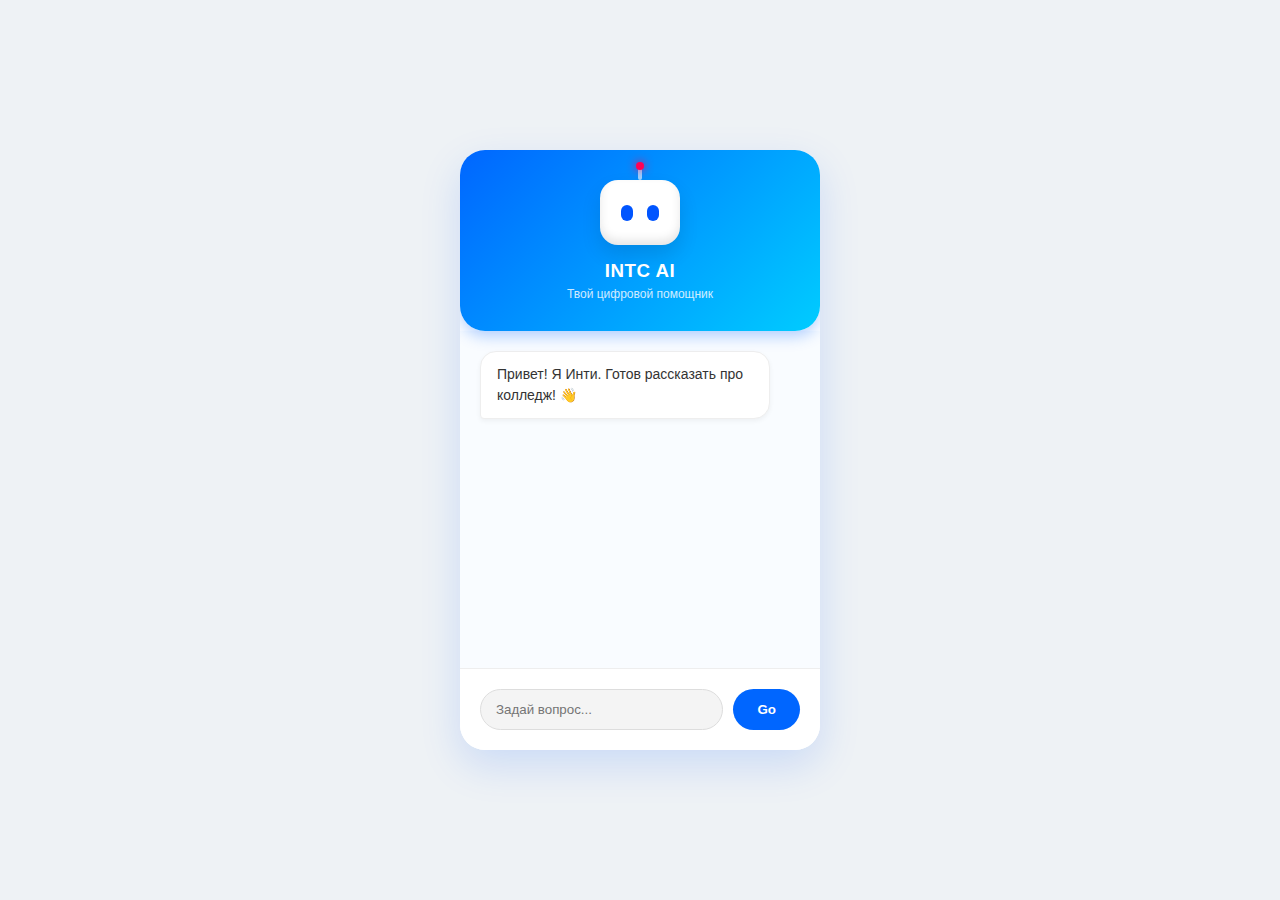
<file: index.html>
<!DOCTYPE html>
<html lang="ru">
<head>
    <meta charset="UTF-8">
    <meta name="viewport" content="width=device-width, initial-scale=1.0">
    <title>INTC Bot</title>
    <style>
        /* --- ОСНОВНЫЕ СТИЛИ --- */
        body { font-family: 'Segoe UI', sans-serif; background: #eef2f5; display: flex; justify-content: center; align-items: center; height: 100vh; margin: 0; }
        .chat-card { width: 360px; height: 600px; background: white; border-radius: 25px; box-shadow: 0 15px 40px rgba(0,85,255,0.15); overflow: hidden; display: flex; flex-direction: column; }
        
        /* --- ОБЛАСТЬ МАСКОТА --- */
        .header { 
            background: linear-gradient(135deg, #0066ff, #00ccff); 
            padding: 30px 20px; 
            display: flex; 
            flex-direction: column; 
            align-items: center; 
            color: white;
            border-bottom-left-radius: 25px;
            border-bottom-right-radius: 25px;
            box-shadow: 0 5px 15px rgba(0,100,255,0.3);
            position: relative;
            z-index: 10;
        }

        /* РОБОТ (Контейнер головы) */
        .robot-head {
            width: 80px;
            height: 65px;
            background: white;
            border-radius: 18px;
            position: relative;
            display: flex;
            justify-content: center;
            align-items: center;
            box-shadow: inset 0 -5px 10px rgba(0,0,0,0.1), 0 10px 20px rgba(0,0,0,0.1);
            animation: float 4s ease-in-out infinite; /* Левитация */
            margin-bottom: 15px;
        }

        /* АНТЕННА */
        .robot-head::before {
            content: ''; position: absolute; top: -12px; width: 4px; height: 12px; background: rgba(255,255,255,0.6); border-radius: 4px;
        }
        .robot-head::after {
            content: ''; position: absolute; top: -18px; width: 8px; height: 8px; background: #ff0055; border-radius: 50%; box-shadow: 0 0 10px #ff0055;
        }

        /* --- СОСТОЯНИЕ 1: ГЛАЗА (IDLE) --- */
        .eyes-container {
            display: flex;
            gap: 14px;
            transition: opacity 0.3s;
        }
        .eye {
            width: 12px;
            height: 16px;
            background: #0055ff;
            border-radius: 6px;
            animation: blink 4s infinite;
        }

        /* --- СОСТОЯНИЕ 2: ЗАГРУЗКА (THINKING) --- */
        .loader-ring {
            width: 30px;
            height: 30px;
            border: 4px solid #e1e1e1;
            border-top: 4px solid #0055ff;
            border-radius: 50%;
            position: absolute;
            opacity: 0; /* Скрыто по умолчанию */
            transform: scale(0.5);
            transition: all 0.3s;
        }

        /* --- СОСТОЯНИЕ 3: ГОЛОС (SPEAKING) --- */
        .voice-wave {
            display: flex;
            align-items: center;
            gap: 4px;
            height: 20px;
            position: absolute;
            opacity: 0; /* Скрыто по умолчанию */
            transform: scale(0.5);
            transition: all 0.3s;
        }
        .bar {
            width: 6px;
            background: #0055ff;
            border-radius: 4px;
            height: 6px;
        }

        /* --- КЛАССЫ СОСТОЯНИЙ (JS переключает их) --- */
        
        /* Думает */
        .state-thinking .eyes-container { opacity: 0; }
        .state-thinking .loader-ring { opacity: 1; transform: scale(1); animation: spin 1s linear infinite; }
        
        /* Говорит */
        .state-speaking .eyes-container { opacity: 0; }
        .state-speaking .voice-wave { opacity: 1; transform: scale(1); }
        .state-speaking .bar { animation: sound 0.6s ease-in-out infinite; }
        
        /* Анимация волны (разная задержка для каждой палочки) */
        .bar:nth-child(1) { animation-delay: 0.0s; }
        .bar:nth-child(2) { animation-delay: 0.1s; }
        .bar:nth-child(3) { animation-delay: 0.2s; }
        .bar:nth-child(4) { animation-delay: 0.1s; }
        .bar:nth-child(5) { animation-delay: 0.0s; }

        /* --- KEYFRAMES (Движения) --- */
        @keyframes float { 0%, 100% { transform: translateY(0); } 50% { transform: translateY(-8px); } }
        @keyframes blink { 0%, 48%, 52%, 100% { transform: scaleY(1); } 50% { transform: scaleY(0.1); } }
        @keyframes spin { 0% { transform: rotate(0deg); } 100% { transform: rotate(360deg); } }
        @keyframes sound { 
            0%, 100% { height: 6px; } 
            50% { height: 24px; background: #ff0055; } /* При пике цвет меняется на красный */
        }

        /* ЧАТ И ВВОД */
        .chat-box { flex: 1; overflow-y: auto; padding: 20px; display: flex; flex-direction: column; gap: 15px; background: #f9fcff; }
        .msg { padding: 12px 16px; border-radius: 16px; max-width: 80%; font-size: 14px; line-height: 1.5; box-shadow: 0 2px 5px rgba(0,0,0,0.05); }
        .user { background: #0066ff; color: white; align-self: flex-end; border-bottom-right-radius: 4px; }
        .ai { background: white; color: #333; align-self: flex-start; border-bottom-left-radius: 4px; border: 1px solid #eee; }
        
        .input-area { padding: 20px; background: white; display: flex; gap: 10px; border-top: 1px solid #eee; }
        input { flex: 1; padding: 12px 15px; border-radius: 25px; border: 1px solid #ddd; outline: none; transition: 0.3s; background: #f4f4f4; }
        input:focus { background: white; border-color: #0066ff; box-shadow: 0 0 0 3px rgba(0,102,255,0.1); }
        button { padding: 12px 24px; border-radius: 25px; border: none; background: #0066ff; color: white; font-weight: 600; cursor: pointer; transition: 0.2s; }
        button:hover { background: #0052cc; transform: scale(1.05); }
        button:disabled { background: #ccc; transform: scale(1); cursor: wait; }
    </style>
</head>
<body>

<div class="chat-card">
    <div class="header">
        <div id="mascot" class="robot-head">
            
            <div class="eyes-container">
                <div class="eye"></div>
                <div class="eye"></div>
            </div>

            <div class="loader-ring"></div>

            <div class="voice-wave">
                <div class="bar"></div>
                <div class="bar"></div>
                <div class="bar"></div>
                <div class="bar"></div>
                <div class="bar"></div>
            </div>

        </div>
        <h3 style="margin:0; font-weight: 600; letter-spacing: 0.5px;">INTC AI</h3>
        <p style="margin:5px 0 0 0; font-size: 12px; opacity: 0.8;">Твой цифровой помощник</p>
    </div>
    
    <div class="chat-box" id="chat-box">
        <div class="msg ai">Привет! Я Инти. Готов рассказать про колледж! 👋</div>
    </div>
    
    <div class="input-area">
        <input type="text" id="inp" placeholder="Задай вопрос..." onkeypress="if(event.key==='Enter') send()">
        <button onclick="send()" id="btn">Go</button>
    </div>
</div>

<script>
    const SERVER_URL = "http://127.0.0.1:8000"; 
    
    const mascotDiv = document.getElementById('mascot');
    const btn = document.getElementById('btn');
    const inp = document.getElementById('inp');

    // Функция переключения состояний
    function setMascotState(state) {
        // Сбрасываем классы
        mascotDiv.classList.remove('state-thinking', 'state-speaking');
        
        if (state === 'thinking') {
            mascotDiv.classList.add('state-thinking');
        } else if (state === 'speaking') {
            mascotDiv.classList.add('state-speaking');
        }
        // Если state == 'idle', просто убираем классы, и CSS покажет глаза
    }

    async function send() {
        const text = inp.value.trim();
        if (!text) return;

        // UI: Сообщение юзера
        addMsg(text, 'user');
        inp.value = '';
        btn.disabled = true;
        
        // 1. ВКЛЮЧАЕМ АНИМАЦИЮ "ЗАГРУЗКА" (Кольцо)
        setMascotState('thinking');

        try {
            // Запрос текста
            const respText = await fetch(`${SERVER_URL}/chat`, {
                method: 'POST',
                headers: { 'Content-Type': 'application/json' },
                body: JSON.stringify({ message: text })
            });
            const data = await respText.json();
            
            // Показываем текст
            addMsg(data.text, 'ai');

            // 2. ЗАПУСКАЕМ ГОЛОС И АНИМАЦИЮ "ВОЛНА"
            await streamAudio(data.text);

        } catch (e) {
            console.error(e);
            addMsg("Ошибка соединения...", 'ai');
            setMascotState('idle');
            btn.disabled = false;
        }
    }

    async function streamAudio(text) {
        try {
            // Запрос аудио
            const respAudio = await fetch(`${SERVER_URL}/tts`, {
                method: 'POST',
                headers: { 'Content-Type': 'application/json' },
                body: JSON.stringify({ text: text })
            });

            const blob = await respAudio.blob();
            const url = URL.createObjectURL(blob);
            const audio = new Audio(url);

            // ВКЛЮЧАЕМ АНИМАЦИЮ "ГОВОРИТ" (Эквалайзер)
            setMascotState('speaking');

            audio.onended = () => {
                // Когда замолчал -> ОБЫЧНОЕ СОСТОЯНИЕ (Глаза)
                setMascotState('idle');
                btn.disabled = false;
            };
            
            audio.play();
        } catch (e) {
            console.error("Ошибка TTS:", e);
            setMascotState('idle');
            btn.disabled = false;
        }
    }

    function addMsg(text, type) {
        const box = document.getElementById('chat-box');
        const div = document.createElement('div');
        div.className = `msg ${type}`;
        div.innerText = text;
        box.appendChild(div);
        box.scrollTop = box.scrollHeight;
    }
</script>

</body>
</html>
</file>
